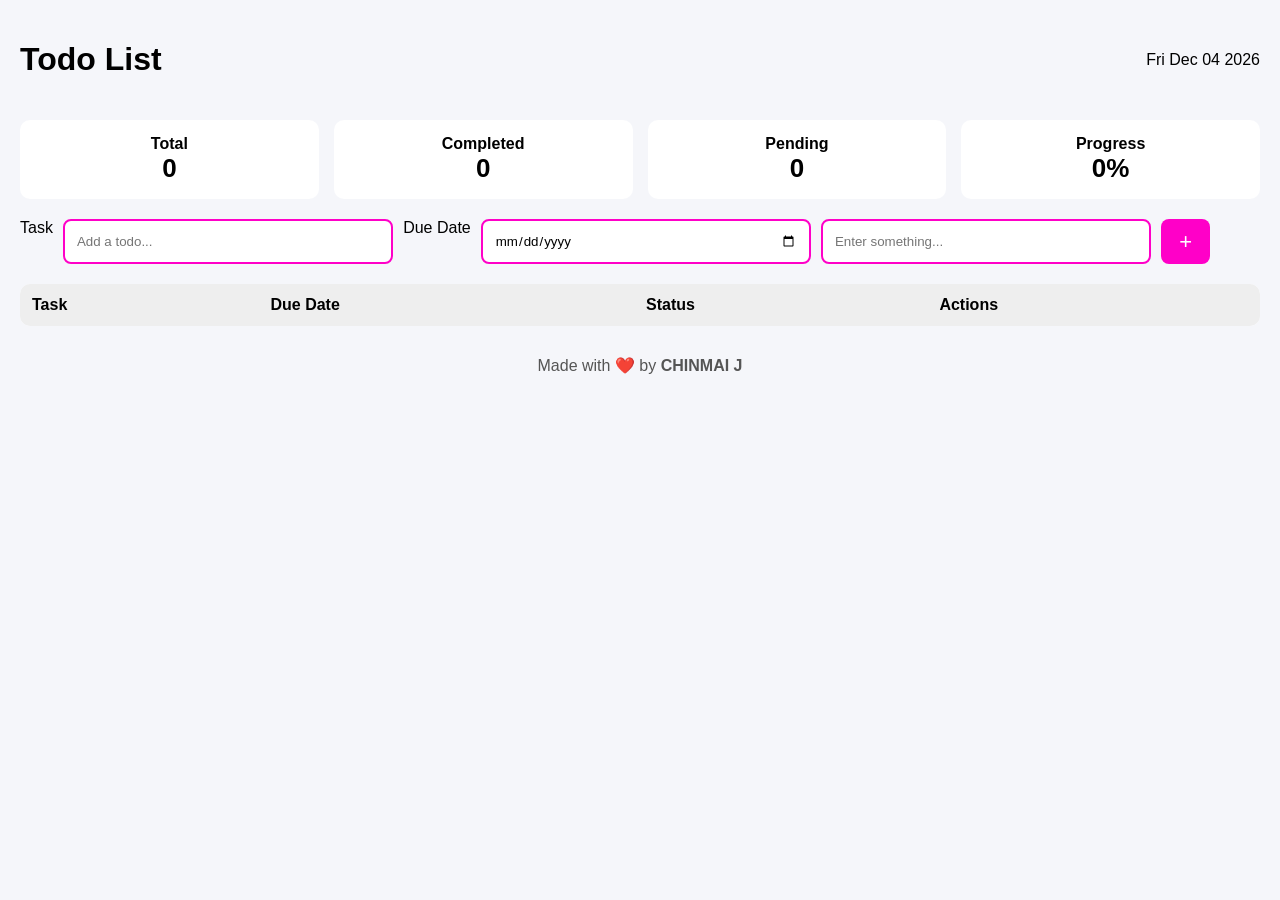
<file: index.html>
<!DOCTYPE html>
<html lang="en">

<head>
    <meta charset="UTF-8">
    <meta name="viewport" content="width=device-width, initial-scale=1.0">
    <title>TO-DOIT</title>

    <!-- CSS -->
    <link rel="stylesheet" href="assets/css/style.css">

    <!-- Favicon (optional) -->
    <link rel="icon" href="favicon.ico">
</head>

<body>

    <header>
        <h1>Todo List</h1>
        <p id="currentDate"></p>
    </header>

    <section class="stats">
        <div class="card">Total<br><span id="total">0</span></div>
        <div class="card">Completed<br><span id="completed">0</span></div>
        <div class="card">Pending<br><span id="pending">0</span></div>
        <div class="card">Progress<br><span id="progress">0%</span></div>
    </section>

    <section class="input-area">
        <label for="taskInput">Task</label>
        <input type="text" id="taskInput" placeholder="Add a todo..." />
        <label for="dateInput">Due Date</label>
        <input type="date" id="dateInput" />
        <input type="text" id="userInput" placeholder="Enter something...">
        <button type="button" id="addBtn">+</button>
        <ul id="displayList"></ul>
    </section>


    <table>
        <thead>
            <tr>
                <th>Task</th>
                <th>Due Date</th>
                <th>Status</th>
                <th>Actions</th>
            </tr>
        </thead>
        <tbody id="taskList"></tbody>
    </table>

    <footer>
        Made with ❤️ by <strong>CHINMAI J</strong>
    </footer>

    <!-- JS -->
    <script src="assets/js/app.js"></script>
    <script src="assets/js/script.js"></script>
</body>

</html>
</file>
<file: assets/css/style.css>
:root {
    --primary: #6a00ff;
    --accent: #ff00c8;
    --success: #00c897;
    --danger: #ff4d4d;
    --bg: #f5f6fa;
}

* {
    box-sizing: border-box;
    font-family: Arial, sans-serif;
}

body {
    margin: 0;
    padding: 20px;
    background: var(--bg);
}

header {
    display: flex;
    justify-content: space-between;
    align-items: center;
}

.stats {
    display: grid;
    grid-template-columns: repeat(auto-fit, minmax(150px, 1fr));
    gap: 15px;
    margin: 20px 0;
}

.card {
    background: #fff;
    padding: 15px;
    border-radius: 10px;
    text-align: center;
    font-weight: bold;
}

.card span {
    font-size: 26px;
}

.input-area {
    display: flex;
    gap: 10px;
    margin-bottom: 20px;
}

.input-area input {
    padding: 12px;
    border-radius: 8px;
    border: 2px solid var(--accent);
    flex: 1;
}

.input-area button {
    background: var(--accent);
    color: #fff;
    border: none;
    border-radius: 8px;
    font-size: 22px;
    padding: 0 18px;
    cursor: pointer;
}

table {
    width: 100%;
    background: #fff;
    border-radius: 10px;
    border-collapse: collapse;
    overflow: hidden;
}

th,
td {
    padding: 12px;
    text-align: left;
}

th {
    background: #eee;
}

tr:not(:last-child) {
    border-bottom: 1px solid #ddd;
}

.completed {
    text-decoration: line-through;
    color: gray;
}

button.action {
    padding: 6px 10px;
    border-radius: 6px;
    border: none;
    cursor: pointer;
    font-size: 13px;
}

.edit {
    background: #4dabf7;
    color: #fff;
}

.delete {
    background: var(--danger);
    color: #fff;
}

.save {
    background: var(--success);
    color: #fff;
}

.cancel {
    background: #999;
    color: #fff;
}

footer {
    margin-top: 30px;
    text-align: center;
    color: #555;
}

@media (max-width: 600px) {
    table,
    thead,
    tbody,
    th,
    td,
    tr {
        display: block;
    }
    th {
        display: none;
    }
}
</file>
